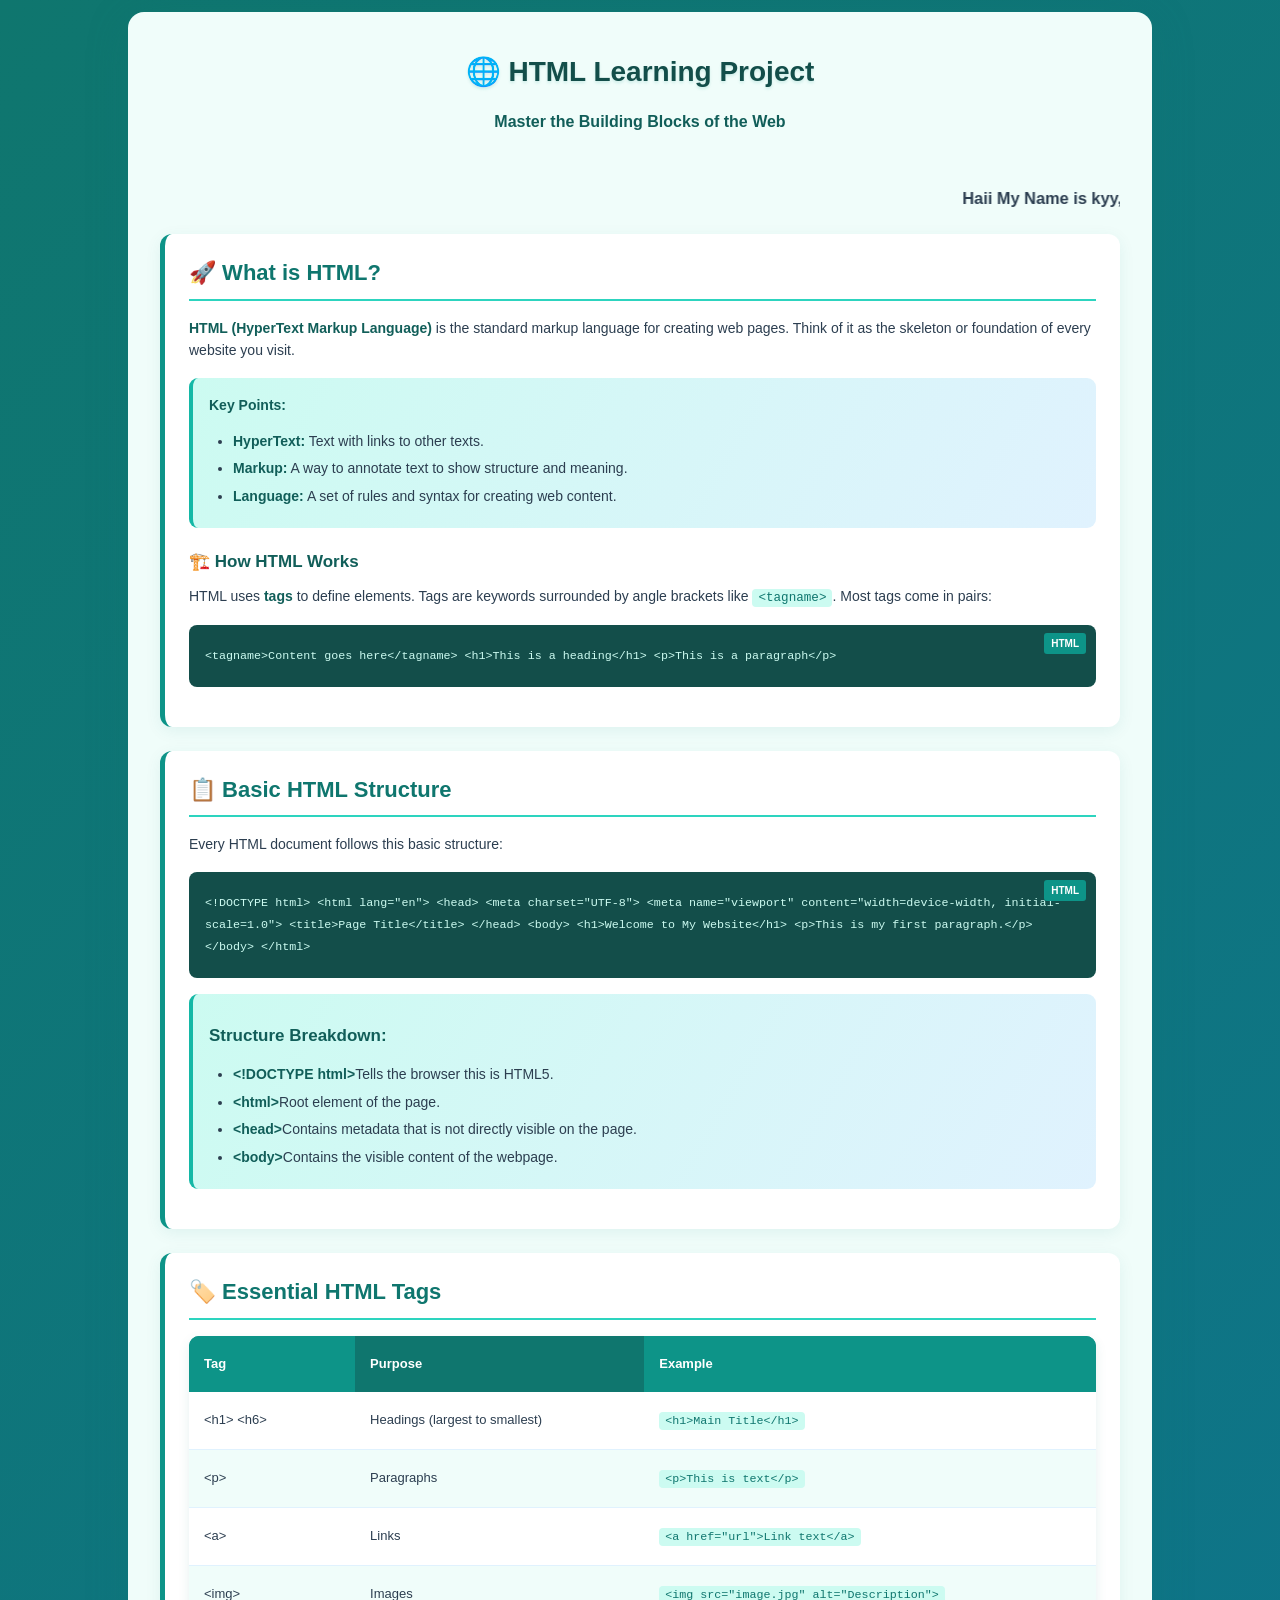
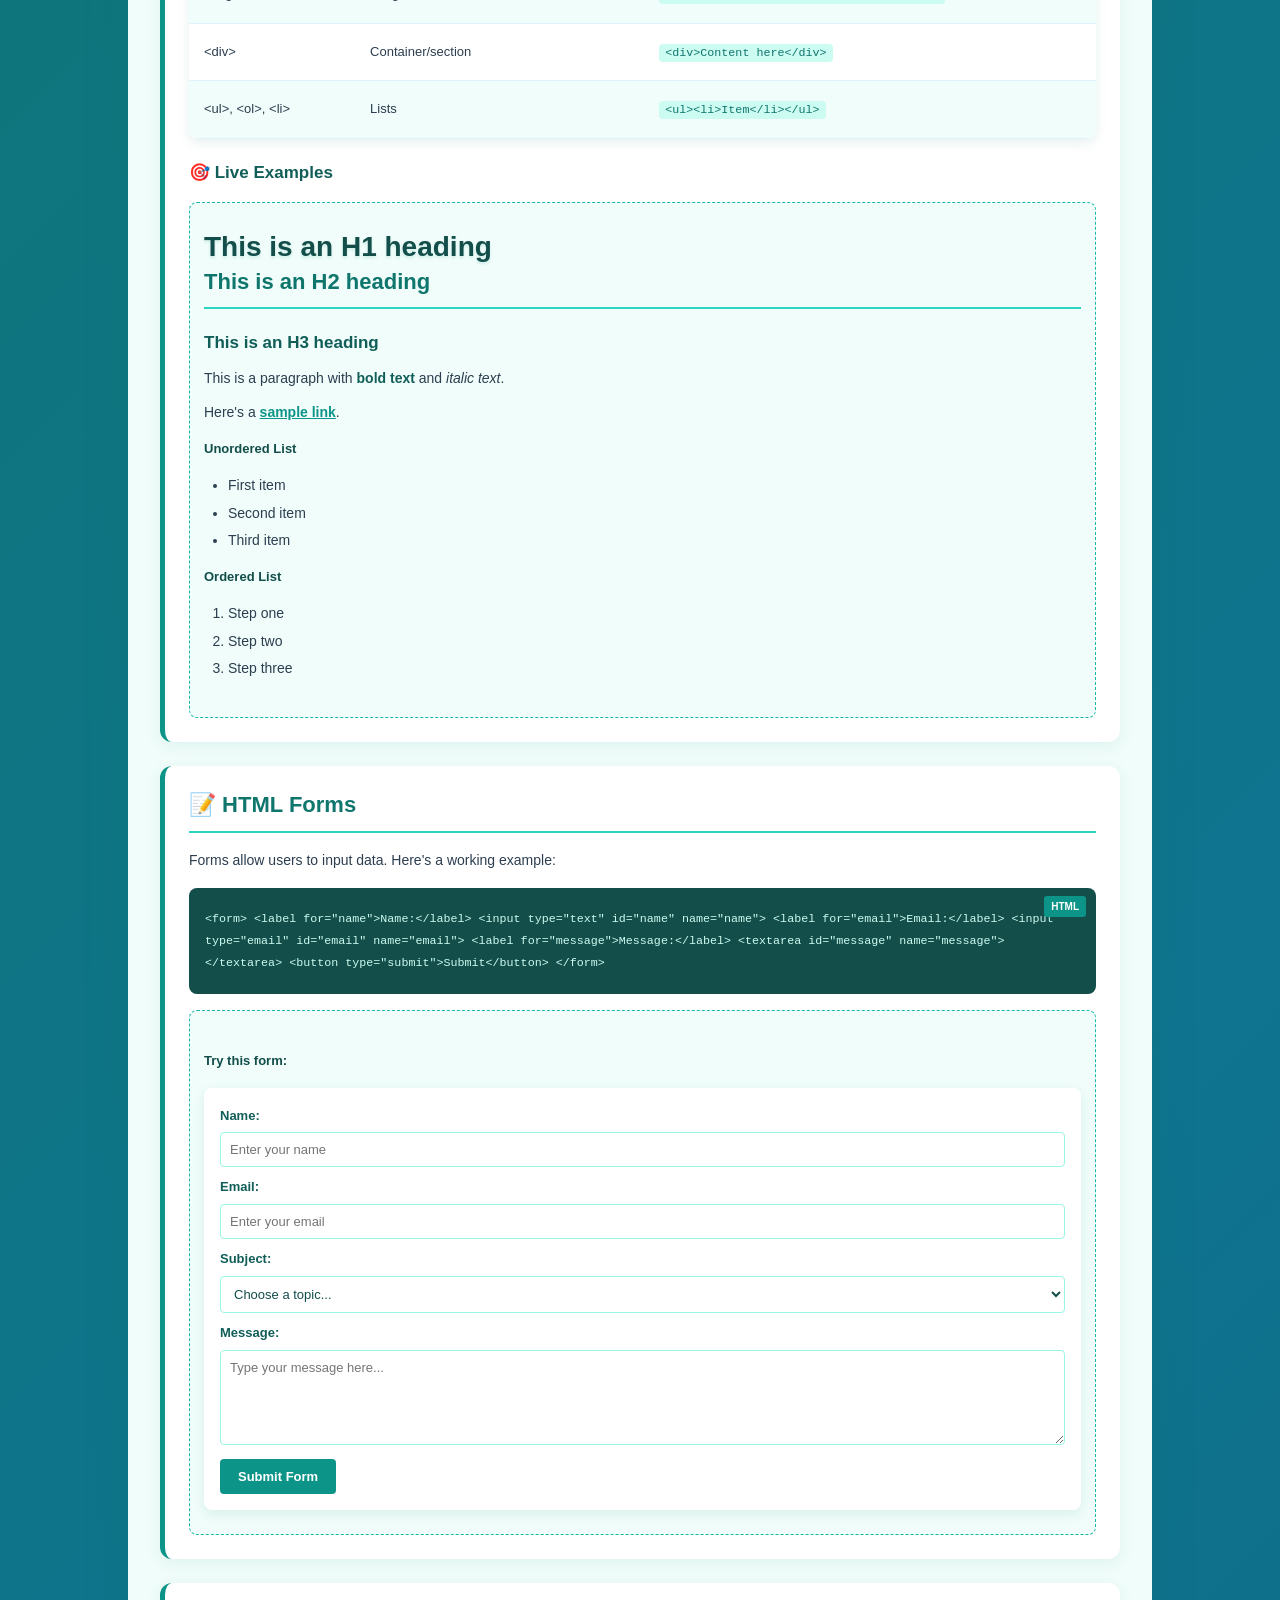
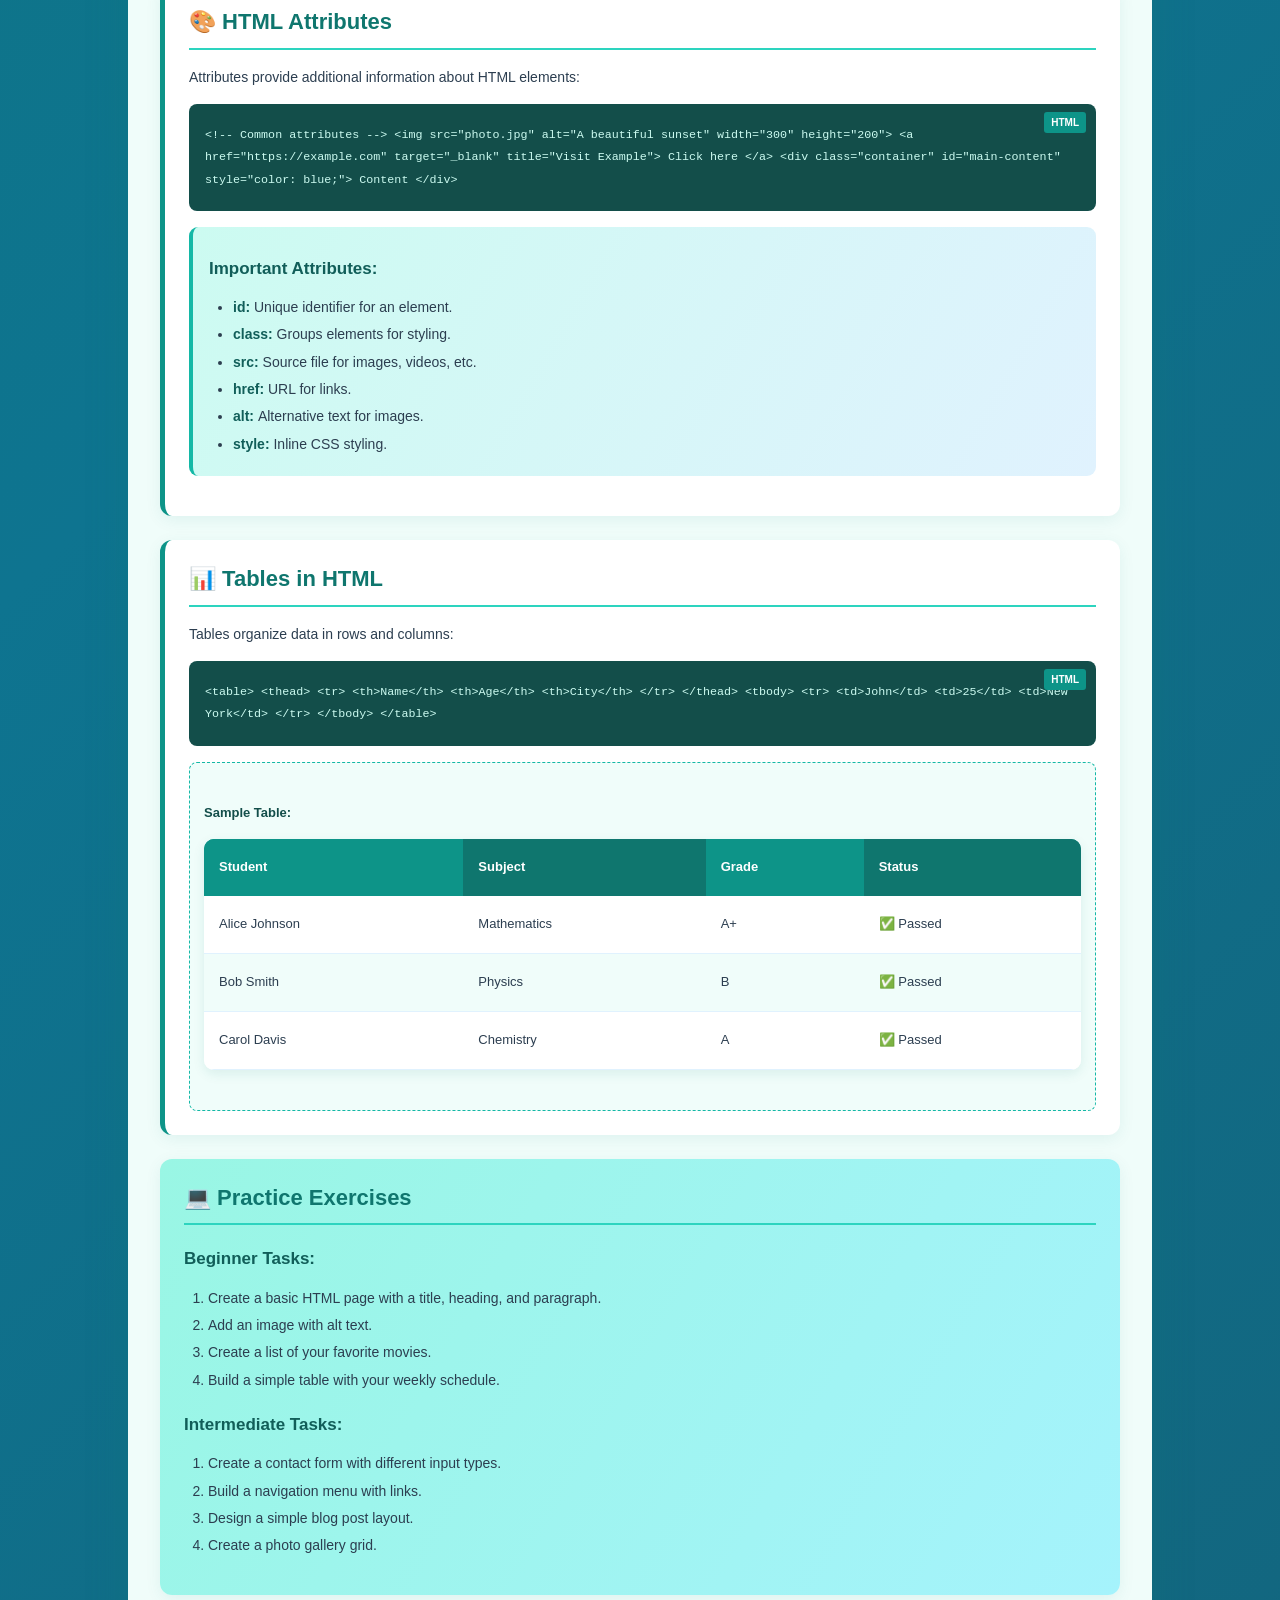
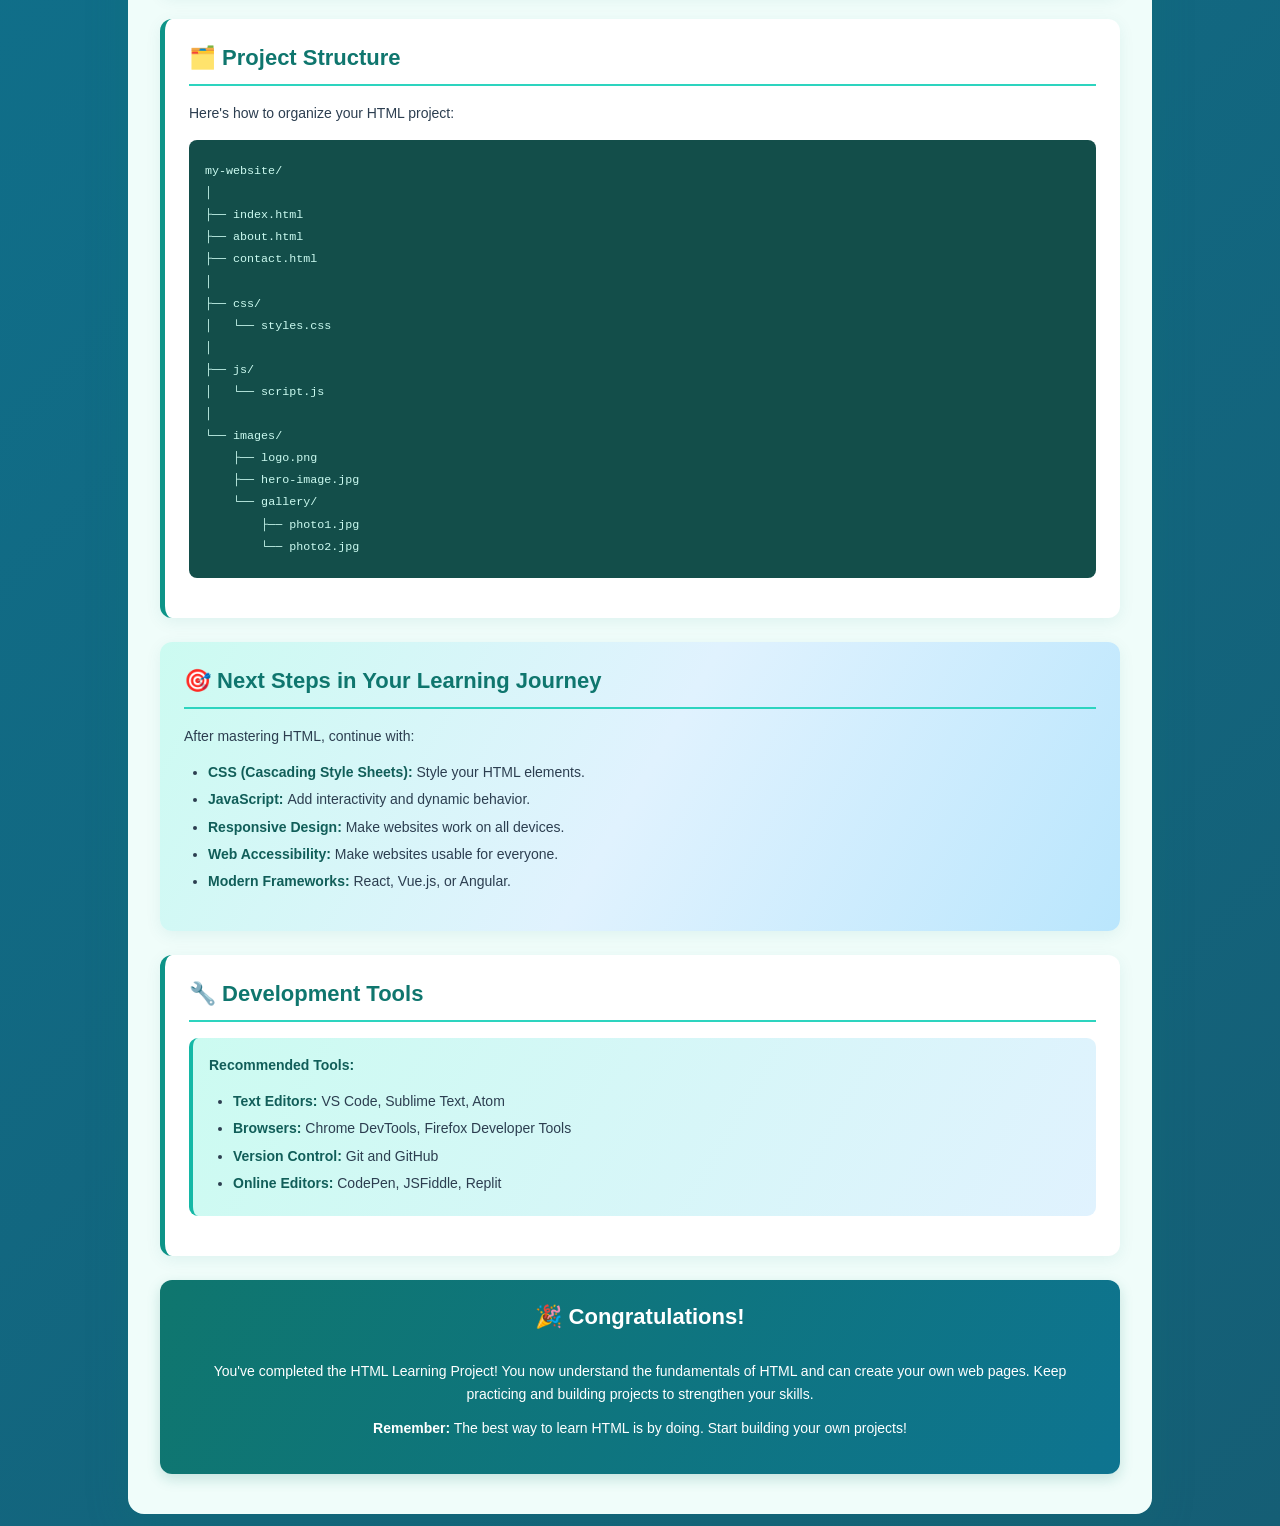
<file: index.html>
<!doctype html>
<html lang="en">
  <head>
    <meta charset="UTF-8" />
    <meta name="viewport" content="width=device-width, initial-scale=1.0" />
    <meta
      name="description"
      content="HTML Learning Project - Learn the Building Blocks of the Web"
    />
    <title>HTML Learning Project</title>
    <link rel="stylesheet" href="kyy.css" />
  </head>

  <body>
    <div class="container">
      <header class="header-banner">
        <h1 class="heading-title">🌐 HTML Learning Project</h1>
        <p class="header-subtitle">Master the Building Blocks of the Web</p>
      </header>

      <main>
         <div class="kyy">
      <marquee direction="left"><h3>Haii My Name is kyy,This is my first assignment.</h3></marquee>
    </div>
        <section id="what-is-html" class="card-section">
          <h2 class="section-title">🚀 What is HTML?</h2>

          <p>
            <strong>HTML (HyperText Markup Language)</strong> is the standard
            markup language for creating web pages. Think of it as the skeleton
            or foundation of every website you visit.
          </p>

          <blockquote class="badge-box">
            <strong class="highlight-text">Key Points:</strong>
            <ul>
              <li>
                <strong>HyperText:</strong> Text with links to other texts.
              </li>
              <li>
                <strong>Markup:</strong> A way to annotate text to show
                structure and meaning.
              </li>
              <li>
                <strong>Language:</strong> A set of rules and syntax for
                creating web content.
              </li>
            </ul>
          </blockquote>

          <h3 class="sub-title">🏗️ How HTML Works</h3>

          <p>
            HTML uses <strong>tags</strong> to define elements. Tags are
            keywords surrounded by angle brackets like
            <code>&lt;tagname&gt;</code>. Most tags come in pairs:
          </p>

          <pre><code>&lt;tagname&gt;Content goes here&lt;/tagname&gt; &lt;h1&gt;This is a heading&lt;/h1&gt; &lt;p&gt;This is a paragraph&lt;/p&gt;</code></pre>
        </section>

        <section id="basic-structure" class="card-section">
          <h2 class="section-title">📋 Basic HTML Structure</h2>

          <p>Every HTML document follows this basic structure:</p>

          <pre><code>&lt;!DOCTYPE html&gt; &lt;html lang="en"&gt; &lt;head&gt; &lt;meta charset="UTF-8"&gt; &lt;meta name="viewport" content="width=device-width, initial-scale=1.0"&gt; &lt;title&gt;Page Title&lt;/title&gt; &lt;/head&gt; &lt;body&gt; &lt;h1&gt;Welcome to My Website&lt;/h1&gt; &lt;p&gt;This is my first paragraph.&lt;/p&gt; &lt;/body&gt; &lt;/html&gt;</code></pre>

          <blockquote class="badge-box">
            <h3 class="sub-title">Structure Breakdown:</h3>
            <ul>
              <li>
                <strong>&lt;!DOCTYPE html&gt;</strong>Tells the browser this
                is HTML5.
              </li>
              <li><strong>&lt;html&gt;</strong>Root element of the page.</li>
              <li>
                <strong>&lt;head&gt;</strong>Contains metadata that is not
                directly visible on the page.
              </li>
              <li>
                <strong>&lt;body&gt;</strong>Contains the visible content of
                the webpage.
              </li>
            </ul>
          </blockquote>
        </section>

        <section id="essential-tags" class="card-section">
          <h2 class="section-title">🏷️ Essential HTML Tags</h2>

          <table class="styled-table">
            <thead>
              <tr>
                <th>Tag</th>
                <th>Purpose</th>
                <th>Example</th>
              </tr>
            </thead>
            <tbody>
              <tr>
                <td>&lt;h1&gt; &lt;h6&gt;</td>
                <td>Headings (largest to smallest)</td>
                <td><code>&lt;h1&gt;Main Title&lt;/h1&gt;</code></td>
              </tr>
              <tr>
                <td>&lt;p&gt;</td>
                <td>Paragraphs</td>
                <td><code>&lt;p&gt;This is text&lt;/p&gt;</code></td>
              </tr>
              <tr>
                <td>&lt;a&gt;</td>
                <td>Links</td>
                <td><code>&lt;a href="url"&gt;Link text&lt;/a&gt;</code></td>
              </tr>
              <tr>
                <td>&lt;img&gt;</td>
                <td>Images</td>
                <td>
                  <code>&lt;img src="image.jpg" alt="Description"&gt;</code>
                </td>
              </tr>
              <tr>
                <td>&lt;div&gt;</td>
                <td>Container/section</td>
                <td><code>&lt;div&gt;Content here&lt;/div&gt;</code></td>
              </tr>
              <tr>
                <td>&lt;ul&gt;, &lt;ol&gt;, &lt;li&gt;</td>
                <td>Lists</td>
                <td>
                  <code>&lt;ul&gt;&lt;li&gt;Item&lt;/li&gt;&lt;/ul&gt;</code>
                </td>
              </tr>
            </tbody>
          </table>

          <h3 class="sub-title">🎯 Live Examples</h3>

          <div class="live-examples">
            <h1 class="heading-title">This is an H1 heading</h1>
            <h2 class="section-title">This is an H2 heading</h2>
            <h3 class="sub-title">This is an H3 heading</h3>

            <p>
              This is a paragraph with <strong>bold text</strong> and
              <em>italic text</em>.
            </p>
            <p>Here's a <a href="#">sample link</a>.</p>

            <h4 class="small-title">Unordered List</h4>
            <ul>
              <li>First item</li>
              <li>Second item</li>
              <li>Third item</li>
            </ul>

            <h4 class="small-title">Ordered List</h4>
            <ol>
              <li>Step one</li>
              <li>Step two</li>
              <li>Step three</li>
            </ol>
          </div>
        </section>

        <section id="forms" class="card-section">
          <h2 class="section-title">📝 HTML Forms</h2>

          <p>Forms allow users to input data. Here's a working example:</p>

          <pre><code>&lt;form&gt; &lt;label for="name"&gt;Name:&lt;/label&gt; &lt;input type="text" id="name" name="name"&gt; &lt;label for="email"&gt;Email:&lt;/label&gt; &lt;input type="email" id="email" name="email"&gt; &lt;label for="message"&gt;Message:&lt;/label&gt; &lt;textarea id="message" name="message"&gt;&lt;/textarea&gt; &lt;button type="submit"&gt;Submit&lt;/button&gt; &lt;/form&gt;</code></pre>

          <div class="live-examples">
            <h4 class="small-title">Try this form:</h4>

            <form class="custom-form">
              <p>
                <label for="name"><strong>Name:</strong></label>
                <input
                  type="text"
                  id="name"
                  name="name"
                  placeholder="Enter your name"
                />
              </p>

              <p>
                <label for="email"><strong>Email:</strong></label>
                <input
                  type="email"
                  id="email"
                  name="email"
                  placeholder="Enter your email"
                />
              </p>

              <p>
                <label for="subject"><strong>Subject:</strong></label>
                <select id="subject" name="subject">
                  <option value="">Choose a topic...</option>
                  <option value="question">Question</option>
                  <option value="feedback">Feedback</option>
                  <option value="support">Support</option>
                </select>
              </p>

              <p>
                <label for="message"><strong>Message:</strong></label>
                <textarea
                  id="message"
                  name="message"
                  rows="5"
                  placeholder="Type your message here..."
                ></textarea>
              </p>

              <button type="submit" class="btn-submit">Submit Form</button>
            </form>
          </div>
        </section>

        <section id="attributes" class="card-section">
          <h2 class="section-title">🎨 HTML Attributes</h2>

          <p>Attributes provide additional information about HTML elements:</p>

          <pre><code>&lt;!-- Common attributes --&gt; &lt;img src="photo.jpg" alt="A beautiful sunset" width="300" height="200"&gt; &lt;a href="https://example.com" target="_blank" title="Visit Example"&gt; Click here &lt;/a&gt; &lt;div class="container" id="main-content" style="color: blue;"&gt; Content &lt;/div&gt;</code></pre>

          <blockquote class="badge-box">
            <h3 class="sub-title">Important Attributes:</h3>
            <ul>
              <li><strong>id: </strong>Unique identifier for an element.</li>
              <li><strong>class: </strong>Groups elements for styling.</li>
              <li>
                <strong>src: </strong>Source file for images, videos, etc.
              </li>
              <li><strong>href: </strong>URL for links.</li>
              <li><strong>alt: </strong>Alternative text for images.</li>
              <li><strong>style: </strong>Inline CSS styling.</li>
            </ul>
          </blockquote>
        </section>

        <section id="tables" class="card-section">
          <h2 class="section-title">📊 Tables in HTML</h2>

          <p>Tables organize data in rows and columns:</p>

          <pre><code>&lt;table&gt; &lt;thead&gt; &lt;tr&gt; &lt;th&gt;Name&lt;/th&gt; &lt;th&gt;Age&lt;/th&gt; &lt;th&gt;City&lt;/th&gt; &lt;/tr&gt; &lt;/thead&gt; &lt;tbody&gt; &lt;tr&gt; &lt;td&gt;John&lt;/td&gt; &lt;td&gt;25&lt;/td&gt; &lt;td&gt;New York&lt;/td&gt; &lt;/tr&gt; &lt;/tbody&gt; &lt;/table&gt;</code></pre>

          <div class="live-examples">
            <h4 class="small-title">Sample Table:</h4>

            <table class="styled-table">
              <thead>
                <tr>
                  <th>Student</th>
                  <th>Subject</th>
                  <th>Grade</th>
                  <th>Status</th>
                </tr>
              </thead>
              <tbody>
                <tr>
                  <td>Alice Johnson</td>
                  <td>Mathematics</td>
                  <td>A+</td>
                  <td>✅ Passed</td>
                </tr>
                <tr>
                  <td>Bob Smith</td>
                  <td>Physics</td>
                  <td>B</td>
                  <td>✅ Passed</td>
                </tr>
                <tr>
                  <td>Carol Davis</td>
                  <td>Chemistry</td>
                  <td>A</td>
                  <td>✅ Passed</td>
                </tr>
              </tbody>
            </table>
          </div>
        </section>

        <section id="practice" class="card-section practice-theme">
          <h2 class="section-title">💻 Practice Exercises</h2>

          <h3 class="sub-title">Beginner Tasks:</h3>
          <ol>
            <li>
              Create a basic HTML page with a title, heading, and paragraph.
            </li>
            <li>Add an image with alt text.</li>
            <li>Create a list of your favorite movies.</li>
            <li>Build a simple table with your weekly schedule.</li>
          </ol>

          <h3 class="sub-title">Intermediate Tasks:</h3>
          <ol>
            <li>Create a contact form with different input types.</li>
            <li>Build a navigation menu with links.</li>
            <li>Design a simple blog post layout.</li>
            <li>Create a photo gallery grid.</li>
          </ol>
        </section>

        <section id="project-structure" class="card-section">
          <h2 class="section-title">🗂️ Project Structure</h2>

          <p>Here's how to organize your HTML project:</p>

          <pre class="tree-code"><code>my-website/
│
├── index.html
├── about.html
├── contact.html
│
├── css/
│   └── styles.css
│
├── js/
│   └── script.js
│
└── images/
    ├── logo.png
    ├── hero-image.jpg
    └── gallery/
        ├── photo1.jpg
        └── photo2.jpg</code></pre>
        </section>

        <section id="next-steps" class="card-section next-steps-theme">
          <h2 class="section-title">🎯 Next Steps in Your Learning Journey</h2>

          <p>After mastering HTML, continue with:</p>

          <ul>
            <li>
              <strong>CSS (Cascading Style Sheets): </strong>Style your HTML
              elements.
            </li>
            <li>
              <strong>JavaScript: </strong>Add interactivity and dynamic
              behavior.
            </li>
            <li>
              <strong>Responsive Design: </strong>Make websites work on all
              devices.
            </li>
            <li>
              <strong>Web Accessibility: </strong>Make websites usable for
              everyone.
            </li>
            <li>
              <strong>Modern Frameworks: </strong>React, Vue.js, or Angular.
            </li>
          </ul>
        </section>

        <section id="tools" class="card-section">
          <h2 class="section-title">🔧 Development Tools</h2>

          <blockquote class="badge-box">
            <strong class="highlight-text">Recommended Tools:</strong>
            <ul>
              <li>
                <strong>Text Editors:</strong> VS Code, Sublime Text, Atom
              </li>
              <li>
                <strong>Browsers:</strong> Chrome DevTools, Firefox Developer
                Tools
              </li>
              <li><strong>Version Control:</strong> Git and GitHub</li>
              <li>
                <strong>Online Editors:</strong> CodePen, JSFiddle, Replit
              </li>
            </ul>
          </blockquote>
        </section>

        <section id="congratulations" class="card-section congrat-theme">
          <h2 class="section-title">🎉 Congratulations!</h2>

          <p>
            You've completed the HTML Learning Project! You now understand the
            fundamentals of HTML and can create your own web pages.
            Keep practicing and building projects to strengthen your skills.
          </p>

          <p>
            <strong>Remember:</strong> The best way to learn HTML is by doing.
            Start building your own projects!
          </p>
        </section>
      </main>
    </div>
  </body>
</html>
</file>
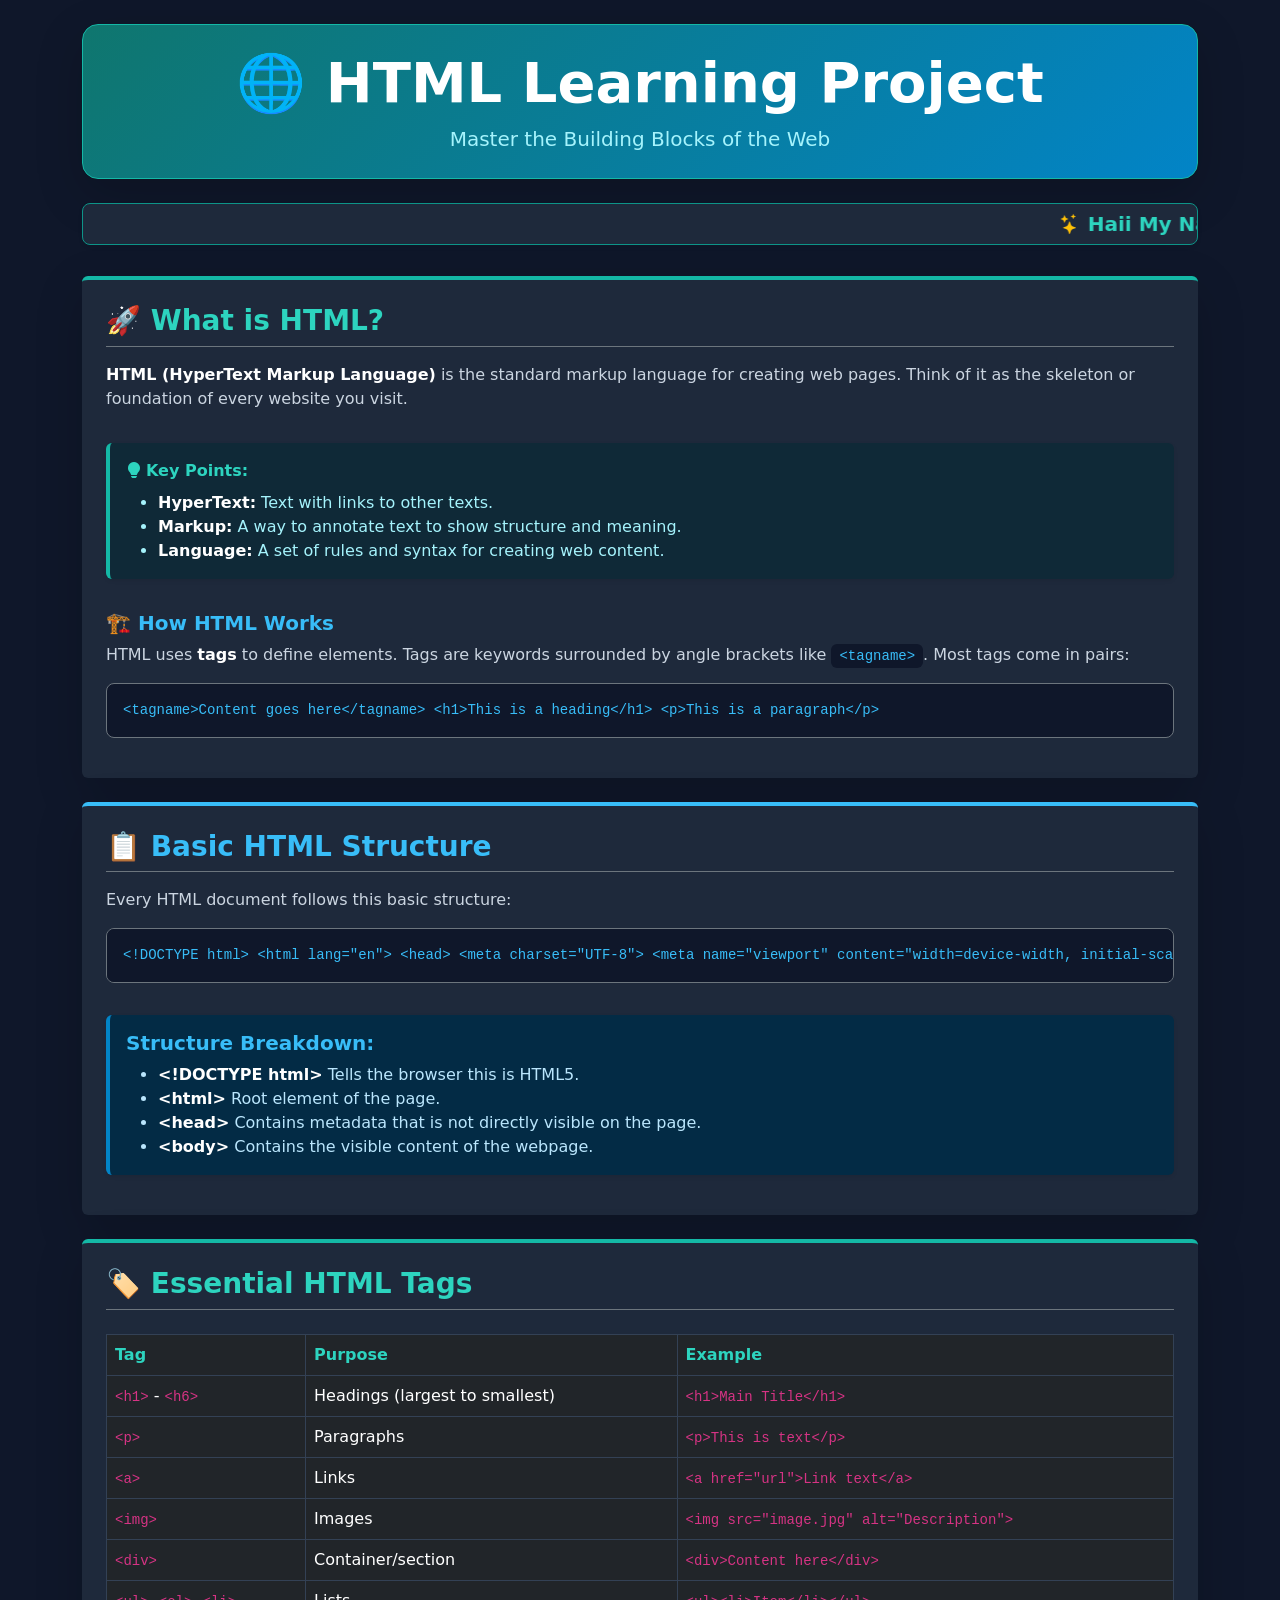
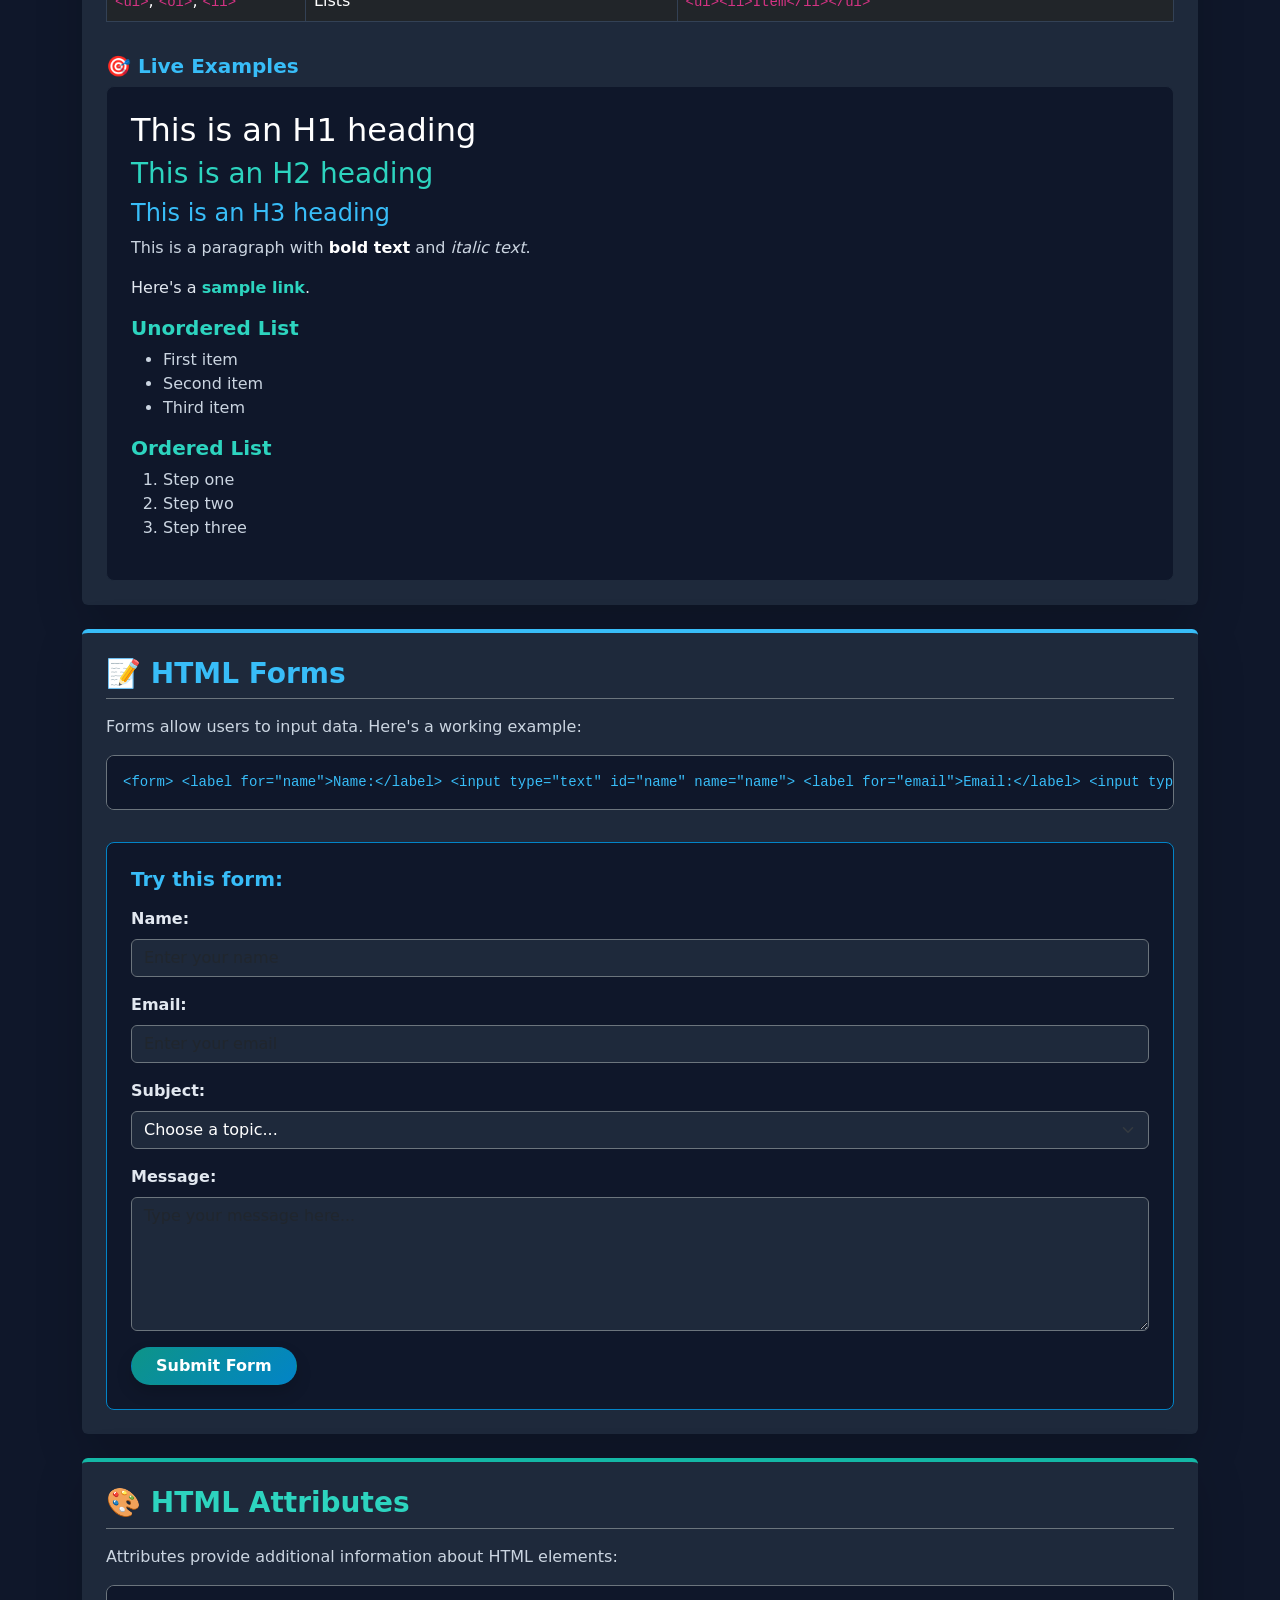
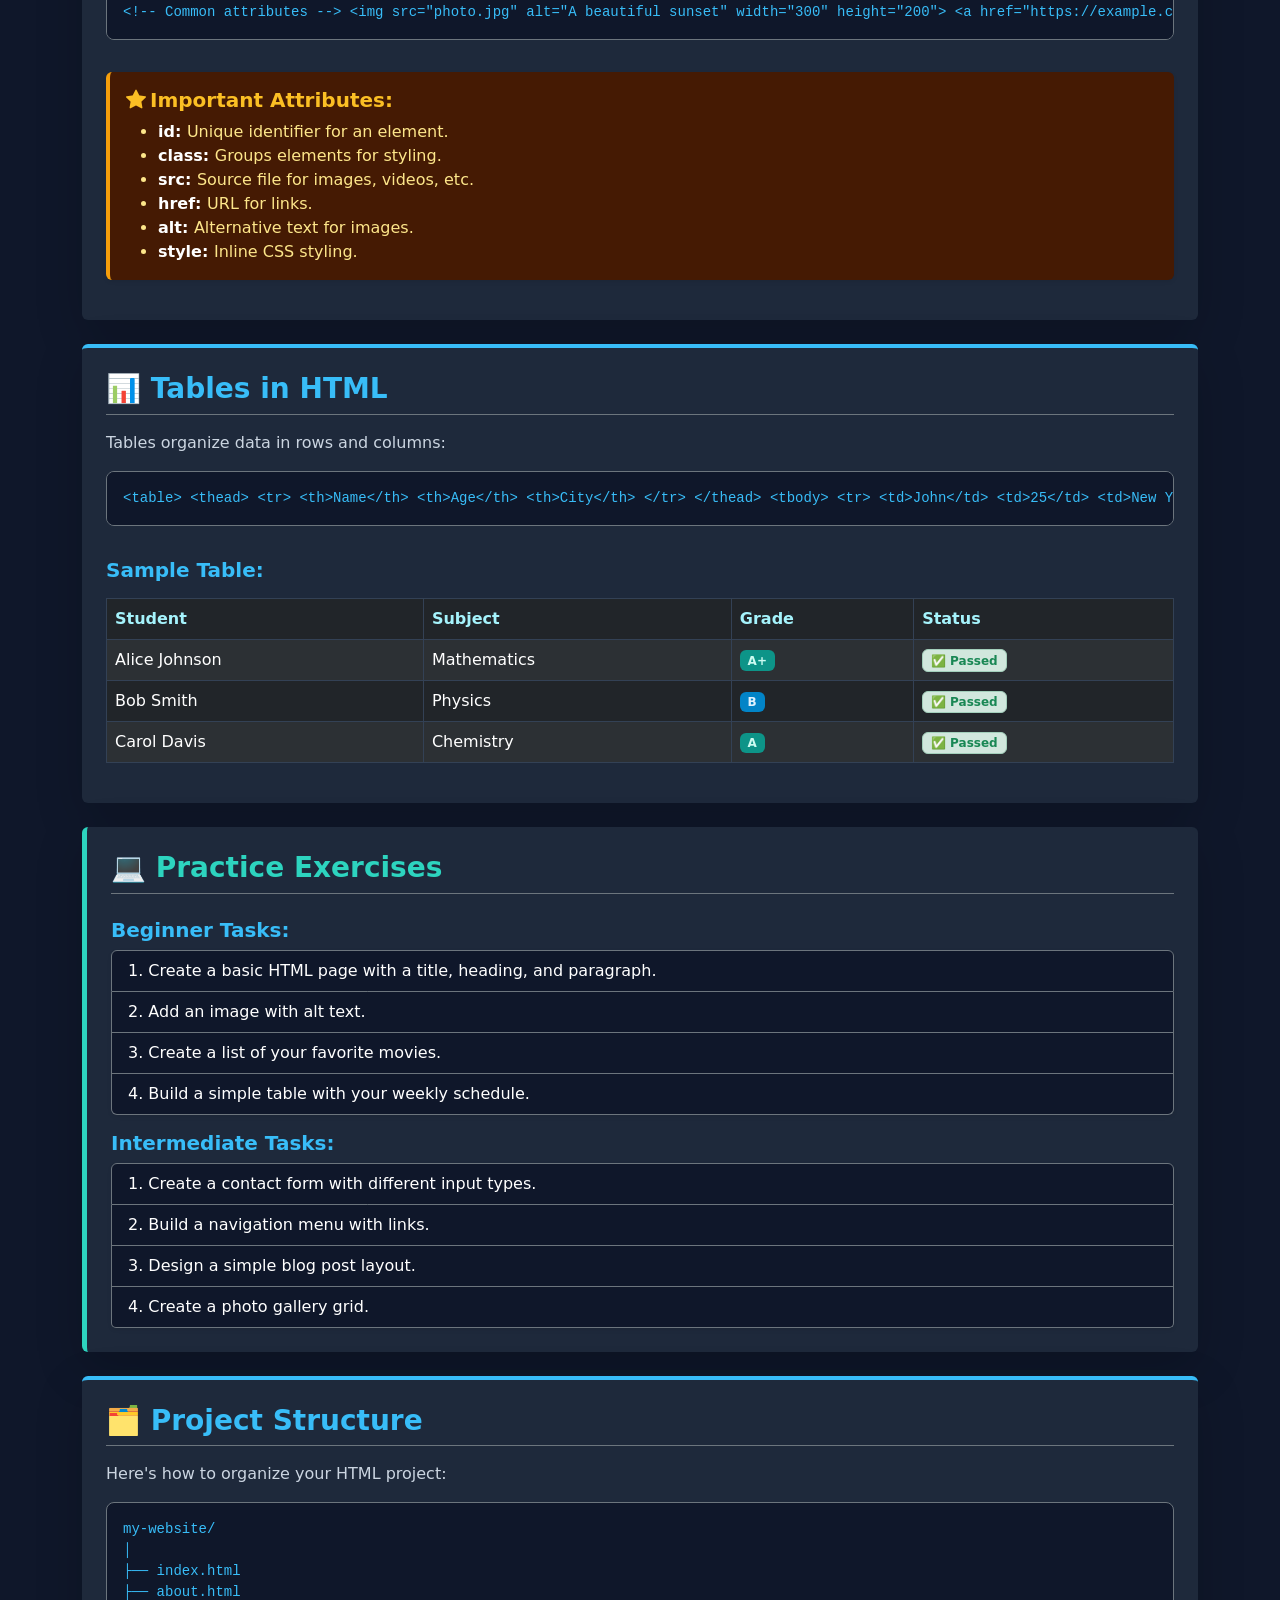
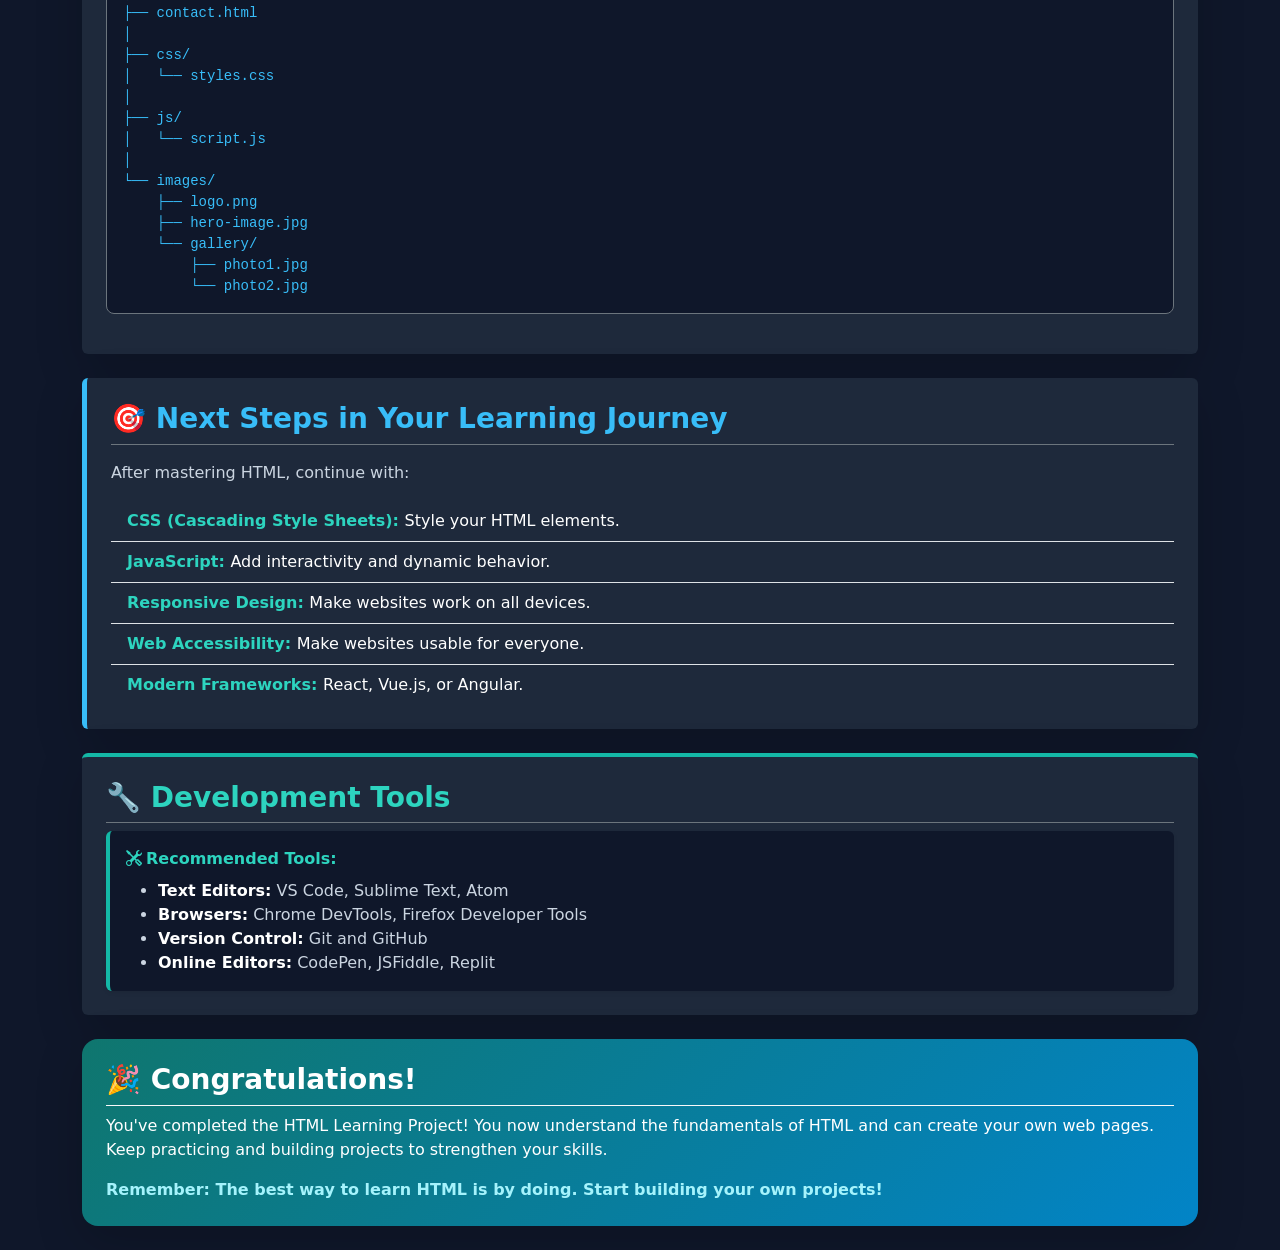
<file: boostrap/boostrap.html>
<!doctype html>
<html lang="en">
  <head>
    <meta charset="UTF-8" />
    <meta name="viewport" content="width=device-width, initial-scale=1.0" />
    <meta
      name="description"
      content="HTML Learning Project - Learn the Building Blocks of the Web"
    />
    <title>HTML Learning Project</title>

    <!-- Bootstrap 5 CSS CDN -->
    <link
      href="https://cdn.jsdelivr.net/npm/bootstrap@5.3.2/dist/css/bootstrap.min.css"
      rel="stylesheet"
    />
    <!-- Bootstrap Icons CDN -->
    <link
      rel="stylesheet"
      href="https://cdn.jsdelivr.net/npm/bootstrap-icons@1.11.1/font/bootstrap-icons.css"
    />
  </head>

  <body style="background-color: #0f172a; color: #f8fafc;">
    <div class="container my-4">
      <!-- Header Banner (Biru Toska Gradient Dark) -->
      <header class="text-white text-center p-4 rounded-4 mb-4 shadow-lg border border-teal" style="background: linear-gradient(135deg, #0f766e, #0284c7); border-color: #14b8a6 !important;">
        <h1 class="display-4 fw-bold">🌐 HTML Learning Project</h1>
        <p class="lead mb-0 fw-medium text-cyan" style="color: #a5f3fc;">Master the Building Blocks of the Web</p>
      </header>

      <main>
        <!-- Marquee / Greeting -->
        <div class="mb-4">
          <marquee direction="left" class="py-2 px-3 rounded-3 shadow-sm border" style="background-color: #1e293b; color: #2dd4bf; border-color: #0d9488 !important;">
            <h3 class="h5 mb-0 fw-semibold"><i class="bi bi-stars text-warning me-2"></i>Haii My Name is kyy, This is my first assignment use boostrap.</h3>
          </marquee>
        </div>

        <!-- Section 1: What is HTML -->
        <section id="what-is-html" class="card p-4 mb-4 shadow-lg border-0 border-top border-4" style="background-color: #1e293b; color: #e2e8f0; border-color: #14b8a6 !important;">
          <h2 class="h3 border-bottom border-secondary pb-2 fw-bold" style="color: #2dd4bf;">🚀 What is HTML?</h2>

          <p class="mt-2 text-light-50" style="color: #cbd5e1;">
            <strong class="text-white">HTML (HyperText Markup Language)</strong> is the standard
            markup language for creating web pages. Think of it as the skeleton
            or foundation of every website you visit.
          </p>

          <blockquote class="alert border-0 shadow-sm my-3" style="background-color: #0f2937; color: #a5f3fc; border-left: 4px solid #14b8a6 !important;">
            <strong class="d-block mb-2 fw-bold" style="color: #2dd4bf;"><i class="bi bi-lightbulb-fill me-1"></i>Key Points:</strong>
            <ul class="mb-0 fs-6">
              <li>
                <strong class="text-white">HyperText:</strong> Text with links to other texts.
              </li>
              <li>
                <strong class="text-white">Markup:</strong> A way to annotate text to show
                structure and meaning.
              </li>
              <li>
                <strong class="text-white">Language:</strong> A set of rules and syntax for
                creating web content.
              </li>
            </ul>
          </blockquote>

          <h3 class="h5 mt-3 fw-bold" style="color: #38bdf8;">🏗️ How HTML Works</h3>

          <p style="color: #cbd5e1;">
            HTML uses <strong class="text-white">tags</strong> to define elements. Tags are
            keywords surrounded by angle brackets like
            <code class="px-2 py-1 rounded" style="background-color: #0f172a; color: #38bdf8;">&lt;tagname&gt;</code>. Most tags come in pairs:
          </p>

          <pre class="p-3 rounded-3 shadow-inner border border-secondary" style="background-color: #0f172a; color: #38bdf8;"><code>&lt;tagname&gt;Content goes here&lt;/tagname&gt; &lt;h1&gt;This is a heading&lt;/h1&gt; &lt;p&gt;This is a paragraph&lt;/p&gt;</code></pre>
        </section>

        <!-- Section 2: Basic Structure -->
        <section id="basic-structure" class="card p-4 mb-4 shadow-lg border-0 border-top border-4" style="background-color: #1e293b; color: #e2e8f0; border-color: #38bdf8 !important;">
          <h2 class="h3 border-bottom border-secondary pb-2 fw-bold" style="color: #38bdf8;">📋 Basic HTML Structure</h2>

          <p class="mt-2" style="color: #cbd5e1;">Every HTML document follows this basic structure:</p>

          <pre class="p-3 rounded-3 border border-secondary" style="background-color: #0f172a; color: #38bdf8;"><code>&lt;!DOCTYPE html&gt; &lt;html lang="en"&gt; &lt;head&gt; &lt;meta charset="UTF-8"&gt; &lt;meta name="viewport" content="width=device-width, initial-scale=1.0"&gt; &lt;title&gt;Page Title&lt;/title&gt; &lt;/head&gt; &lt;body&gt; &lt;h1&gt;Welcome to My Website&lt;/h1&gt; &lt;p&gt;This is my first paragraph.&lt;/p&gt; &lt;/body&gt; &lt;/html&gt;</code></pre>

          <blockquote class="alert border-0 shadow-sm my-3" style="background-color: #032b45; color: #bae6fd; border-left: 4px solid #0284c7 !important;">
            <h3 class="h5 fw-bold" style="color: #38bdf8;">Structure Breakdown:</h3>
            <ul class="mb-0">
              <li>
                <strong class="text-white">&lt;!DOCTYPE html&gt;</strong> Tells the browser this
                is HTML5.
              </li>
              <li><strong class="text-white">&lt;html&gt;</strong> Root element of the page.</li>
              <li>
                <strong class="text-white">&lt;head&gt;</strong> Contains metadata that is not
                directly visible on the page.
              </li>
              <li>
                <strong class="text-white">&lt;body&gt;</strong> Contains the visible content of
                the webpage.
              </li>
            </ul>
          </blockquote>
        </section>

        <!-- Section 3: Essential HTML Tags -->
        <section id="essential-tags" class="card p-4 mb-4 shadow-lg border-0 border-top border-4" style="background-color: #1e293b; color: #e2e8f0; border-color: #14b8a6 !important;">
          <h2 class="h3 border-bottom border-secondary pb-2 fw-bold" style="color: #2dd4bf;">🏷️ Essential HTML Tags</h2>

          <div class="table-responsive my-3">
            <table class="table table-dark table-hover table-bordered mb-0 align-middle" style="border-color: #334155;">
              <thead class="text-white" style="background-color: #0f766e;">
                <tr>
                  <th style="color: #2dd4bf;">Tag</th>
                  <th style="color: #2dd4bf;">Purpose</th>
                  <th style="color: #2dd4bf;">Example</th>
                </tr>
              </thead>
              <tbody style="color: #cbd5e1;">
                <tr>
                  <td><code>&lt;h1&gt;</code> - <code>&lt;h6&gt;</code></td>
                  <td>Headings (largest to smallest)</td>
                  <td><code>&lt;h1&gt;Main Title&lt;/h1&gt;</code></td>
                </tr>
                <tr>
                  <td><code>&lt;p&gt;</code></td>
                  <td>Paragraphs</td>
                  <td><code>&lt;p&gt;This is text&lt;/p&gt;</code></td>
                </tr>
                <tr>
                  <td><code>&lt;a&gt;</code></td>
                  <td>Links</td>
                  <td><code>&lt;a href="url"&gt;Link text&lt;/a&gt;</code></td>
                </tr>
                <tr>
                  <td><code>&lt;img&gt;</code></td>
                  <td>Images</td>
                  <td>
                    <code>&lt;img src="image.jpg" alt="Description"&gt;</code>
                  </td>
                </tr>
                <tr>
                  <td><code>&lt;div&gt;</code></td>
                  <td>Container/section</td>
                  <td><code>&lt;div&gt;Content here&lt;/div&gt;</code></td>
                </tr>
                <tr>
                  <td><code>&lt;ul&gt;</code>, <code>&lt;ol&gt;</code>, <code>&lt;li&gt;</code></td>
                  <td>Lists</td>
                  <td>
                    <code>&lt;ul&gt;&lt;li&gt;Item&lt;/li&gt;&lt;/ul&gt;</code>
                  </td>
                </tr>
              </tbody>
            </table>
          </div>

          <h3 class="h5 mt-3 fw-bold" style="color: #38bdf8;">🎯 Live Examples</h3>

          <div class="border p-4 rounded-3 style-box" style="background-color: #0f172a; border-color: #1e293b !important;">
            <h1 class="h2 text-white">This is an H1 heading</h1>
            <h2 class="h3" style="color: #2dd4bf;">This is an H2 heading</h2>
            <h3 class="h4" style="color: #38bdf8;">This is an H3 heading</h3>

            <p style="color: #cbd5e1;">
              This is a paragraph with <strong class="text-white">bold text</strong> and
              <em>italic text</em>.
            </p>
            <p>Here's a <a href="#" class="fw-semibold text-decoration-none" style="color: #2dd4bf;">sample link</a>.</p>

            <h4 class="h5 fw-bold" style="color: #2dd4bf;">Unordered List</h4>
            <ul style="color: #cbd5e1;">
              <li>First item</li>
              <li>Second item</li>
              <li>Third item</li>
            </ul>

            <h4 class="h5 fw-bold" style="color: #2dd4bf;">Ordered List</h4>
            <ol style="color: #cbd5e1;">
              <li>Step one</li>
              <li>Step two</li>
              <li>Step three</li>
            </ol>
          </div>
        </section>

        <!-- Section 4: Forms -->
        <section id="forms" class="card p-4 mb-4 shadow-lg border-0 border-top border-4" style="background-color: #1e293b; color: #e2e8f0; border-color: #38bdf8 !important;">
          <h2 class="h3 border-bottom border-secondary pb-2 fw-bold" style="color: #38bdf8;">📝 HTML Forms</h2>

          <p class="mt-2" style="color: #cbd5e1;">Forms allow users to input data. Here's a working example:</p>

          <pre class="p-3 rounded-3 border border-secondary" style="background-color: #0f172a; color: #38bdf8;"><code>&lt;form&gt; &lt;label for="name"&gt;Name:&lt;/label&gt; &lt;input type="text" id="name" name="name"&gt; &lt;label for="email"&gt;Email:&lt;/label&gt; &lt;input type="email" id="email" name="email"&gt; &lt;label for="message"&gt;Message:&lt;/label&gt; &lt;textarea id="message" name="message"&gt;&lt;/textarea&gt; &lt;button type="submit"&gt;Submit&lt;/button&gt; &lt;/form&gt;</code></pre>

          <div class="p-4 rounded-3 border mt-3" style="background-color: #0f172a; border-color: #0284c7 !important;">
            <h4 class="h5 mb-3 fw-bold" style="color: #38bdf8;">Try this form:</h4>

            <form>
              <div class="mb-3">
                <label for="name" class="form-label fw-semibold" style="color: #e2e8f0;">Name:</label>
                <input
                  type="text"
                  class="form-control text-white border-secondary"
                  style="background-color: #1e293b;"
                  id="name"
                  name="name"
                  placeholder="Enter your name"
                />
              </div>

              <div class="mb-3">
                <label for="email" class="form-label fw-semibold" style="color: #e2e8f0;">Email:</label>
                <input
                  type="email"
                  class="form-control text-white border-secondary"
                  style="background-color: #1e293b;"
                  id="email"
                  name="email"
                  placeholder="Enter your email"
                />
              </div>

              <div class="mb-3">
                <label for="subject" class="form-label fw-semibold" style="color: #e2e8f0;">Subject:</label>
                <select id="subject" name="subject" class="form-select text-white border-secondary" style="background-color: #1e293b;">
                  <option value="">Choose a topic...</option>
                  <option value="question">Question</option>
                  <option value="feedback">Feedback</option>
                  <option value="support">Support</option>
                </select>
              </div>

              <div class="mb-3">
                <label for="message" class="form-label fw-semibold" style="color: #e2e8f0;">Message:</label>
                <textarea
                  id="message"
                  name="message"
                  class="form-control text-white border-secondary"
                  style="background-color: #1e293b;"
                  rows="5"
                  placeholder="Type your message here..."
                ></textarea>
              </div>

              <button type="submit" class="btn text-white fw-bold px-4 rounded-pill shadow" style="background: linear-gradient(135deg, #0d9488, #0284c7);">
                Submit Form
              </button>
            </form>
          </div>
        </section>

        <!-- Section 5: Attributes -->
        <section id="attributes" class="card p-4 mb-4 shadow-lg border-0 border-top border-4" style="background-color: #1e293b; color: #e2e8f0; border-color: #14b8a6 !important;">
          <h2 class="h3 border-bottom border-secondary pb-2 fw-bold" style="color: #2dd4bf;">🎨 HTML Attributes</h2>

          <p class="mt-2" style="color: #cbd5e1;">Attributes provide additional information about HTML elements:</p>

          <pre class="p-3 rounded-3 border border-secondary" style="background-color: #0f172a; color: #38bdf8;"><code>&lt;!-- Common attributes --&gt; &lt;img src="photo.jpg" alt="A beautiful sunset" width="300" height="200"&gt; &lt;a href="https://example.com" target="_blank" title="Visit Example"&gt; Click here &lt;/a&gt; &lt;div class="container" id="main-content" style="color: blue;"&gt; Content &lt;/div&gt;</code></pre>

          <blockquote class="alert border-0 shadow-sm my-3" style="background-color: #451a03; color: #fde68a; border-left: 4px solid #f59e0b !important;">
            <h3 class="h5 fw-bold" style="color: #fbbf24;"><i class="bi bi-star-fill me-1"></i>Important Attributes:</h3>
            <ul class="mb-0">
              <li><strong class="text-white">id: </strong>Unique identifier for an element.</li>
              <li><strong class="text-white">class: </strong>Groups elements for styling.</li>
              <li>
                <strong class="text-white">src: </strong>Source file for images, videos, etc.
              </li>
              <li><strong class="text-white">href: </strong>URL for links.</li>
              <li><strong class="text-white">alt: </strong>Alternative text for images.</li>
              <li><strong class="text-white">style: </strong>Inline CSS styling.</li>
            </ul>
          </blockquote>
        </section>

        <!-- Section 6: Tables -->
        <section id="tables" class="card p-4 mb-4 shadow-lg border-0 border-top border-4" style="background-color: #1e293b; color: #e2e8f0; border-color: #38bdf8 !important;">
          <h2 class="h3 border-bottom border-secondary pb-2 fw-bold" style="color: #38bdf8;">📊 Tables in HTML</h2>

          <p class="mt-2" style="color: #cbd5e1;">Tables organize data in rows and columns:</p>

          <pre class="p-3 rounded-3 border border-secondary" style="background-color: #0f172a; color: #38bdf8;"><code>&lt;table&gt; &lt;thead&gt; &lt;tr&gt; &lt;th&gt;Name&lt;/th&gt; &lt;th&gt;Age&lt;/th&gt; &lt;th&gt;City&lt;/th&gt; &lt;/tr&gt; &lt;/thead&gt; &lt;tbody&gt; &lt;tr&gt; &lt;td&gt;John&lt;/td&gt; &lt;td&gt;25&lt;/td&gt; &lt;td&gt;New York&lt;/td&gt; &lt;/tr&gt; &lt;/tbody&gt; &lt;/table&gt;</code></pre>

          <div class="mt-3">
            <h4 class="h5 mb-3 fw-bold" style="color: #38bdf8;">Sample Table:</h4>

            <div class="table-responsive">
              <table class="table table-dark table-striped table-bordered align-middle" style="border-color: #334155;">
                <thead class="text-white" style="background-color: #0284c7;">
                  <tr>
                    <th style="color: #a5f3fc;">Student</th>
                    <th style="color: #a5f3fc;">Subject</th>
                    <th style="color: #a5f3fc;">Grade</th>
                    <th style="color: #a5f3fc;">Status</th>
                  </tr>
                </thead>
                <tbody style="color: #cbd5e1;">
                  <tr>
                    <td>Alice Johnson</td>
                    <td>Mathematics</td>
                    <td><span class="badge" style="background-color: #0d9488; color: #ccfbf1;">A+</span></td>
                    <td><span class="badge bg-success-subtle text-success border border-success-subtle">✅ Passed</span></td>
                  </tr>
                  <tr>
                    <td>Bob Smith</td>
                    <td>Physics</td>
                    <td><span class="badge" style="background-color: #0284c7; color: #e0f2fe;">B</span></td>
                    <td><span class="badge bg-success-subtle text-success border border-success-subtle">✅ Passed</span></td>
                  </tr>
                  <tr>
                    <td>Carol Davis</td>
                    <td>Chemistry</td>
                    <td><span class="badge" style="background-color: #0d9488; color: #ccfbf1;">A</span></td>
                    <td><span class="badge bg-success-subtle text-success border border-success-subtle">✅ Passed</span></td>
                  </tr>
                </tbody>
              </table>
            </div>
          </div>
        </section>

        <!-- Section 7: Practice -->
        <section id="practice" class="card p-4 mb-4 shadow-lg border-0 border-start border-5" style="background-color: #1e293b; color: #e2e8f0; border-color: #2dd4bf !important;">
          <h2 class="h3 border-bottom border-secondary pb-2 fw-bold" style="color: #2dd4bf;">💻 Practice Exercises</h2>

          <h3 class="h5 mt-3 fw-bold" style="color: #38bdf8;">Beginner Tasks:</h3>
          <ol class="list-group list-group-numbered mb-3 shadow-sm">
            <li class="list-group-item text-white border-secondary" style="background-color: #0f172a;">
              Create a basic HTML page with a title, heading, and paragraph.
            </li>
            <li class="list-group-item text-white border-secondary" style="background-color: #0f172a;">Add an image with alt text.</li>
            <li class="list-group-item text-white border-secondary" style="background-color: #0f172a;">Create a list of your favorite movies.</li>
            <li class="list-group-item text-white border-secondary" style="background-color: #0f172a;">Build a simple table with your weekly schedule.</li>
          </ol>

          <h3 class="h5 fw-bold" style="color: #38bdf8;">Intermediate Tasks:</h3>
          <ol class="list-group list-group-numbered shadow-sm">
            <li class="list-group-item text-white border-secondary" style="background-color: #0f172a;">Create a contact form with different input types.</li>
            <li class="list-group-item text-white border-secondary" style="background-color: #0f172a;">Build a navigation menu with links.</li>
            <li class="list-group-item text-white border-secondary" style="background-color: #0f172a;">Design a simple blog post layout.</li>
            <li class="list-group-item text-white border-secondary" style="background-color: #0f172a;">Create a photo gallery grid.</li>
          </ol>
        </section>

        <!-- Section 8: Project Structure -->
        <section id="project-structure" class="card p-4 mb-4 shadow-lg border-0 border-top border-4" style="background-color: #1e293b; color: #e2e8f0; border-color: #38bdf8 !important;">
          <h2 class="h3 border-bottom border-secondary pb-2 fw-bold" style="color: #38bdf8;">🗂️ Project Structure</h2>

          <p class="mt-2" style="color: #cbd5e1;">Here's how to organize your HTML project:</p>

          <pre class="p-3 rounded-3 border border-secondary" style="background-color: #0f172a; color: #38bdf8;"><code>my-website/
│
├── index.html
├── about.html
├── contact.html
│
├── css/
│   └── styles.css
│
├── js/
│   └── script.js
│
└── images/
    ├── logo.png
    ├── hero-image.jpg
    └── gallery/
        ├── photo1.jpg
        └── photo2.jpg</code></pre>
        </section>

        <!-- Section 9: Next Steps -->
        <section id="next-steps" class="card p-4 mb-4 shadow-lg border-0 border-start border-5" style="background-color: #1e293b; color: #e2e8f0; border-color: #38bdf8 !important;">
          <h2 class="h3 border-bottom border-secondary pb-2 fw-bold" style="color: #38bdf8;">🎯 Next Steps in Your Learning Journey</h2>

          <p class="mt-2" style="color: #cbd5e1;">After mastering HTML, continue with:</p>

          <ul class="list-group list-group-flush rounded-3 border-0">
            <li class="list-group-item bg-transparent text-white">
              <strong style="color: #2dd4bf;">CSS (Cascading Style Sheets): </strong>Style your HTML
              elements.
            </li>
            <li class="list-group-item bg-transparent text-white">
              <strong style="color: #2dd4bf;">JavaScript: </strong>Add interactivity and dynamic
              behavior.
            </li>
            <li class="list-group-item bg-transparent text-white">
              <strong style="color: #2dd4bf;">Responsive Design: </strong>Make websites work on all
              devices.
            </li>
            <li class="list-group-item bg-transparent text-white">
              <strong style="color: #2dd4bf;">Web Accessibility: </strong>Make websites usable for
              everyone.
            </li>
            <li class="list-group-item bg-transparent text-white">
              <strong style="color: #2dd4bf;">Modern Frameworks: </strong>React, Vue.js, or Angular.
            </li>
          </ul>
        </section>

        <!-- Section 10: Tools -->
        <section id="tools" class="card p-4 mb-4 shadow-lg border-0 border-top border-4" style="background-color: #1e293b; color: #e2e8f0; border-color: #14b8a6 !important;">
          <h2 class="h3 border-bottom border-secondary pb-2 fw-bold" style="color: #2dd4bf;">🔧 Development Tools</h2>

          <blockquote class="alert border-0 shadow-sm mb-0" style="background-color: #0f172a; color: #cbd5e1; border-left: 4px solid #14b8a6 !important;">
            <strong class="d-block mb-2 fw-bold" style="color: #2dd4bf;"><i class="bi bi-tools me-1"></i>Recommended Tools:</strong>
            <ul class="mb-0">
              <li>
                <strong class="text-white">Text Editors:</strong> VS Code, Sublime Text, Atom
              </li>
              <li>
                <strong class="text-white">Browsers:</strong> Chrome DevTools, Firefox Developer
                Tools
              </li>
              <li><strong class="text-white">Version Control:</strong> Git and GitHub</li>
              <li>
                <strong class="text-white">Online Editors:</strong> CodePen, JSFiddle, Replit
              </li>
            </ul>
          </blockquote>
        </section>

        <!-- Section 11: Congratulations -->
        <section id="congratulations" class="alert text-white p-4 mb-4 shadow-lg border-0 rounded-4" style="background: linear-gradient(135deg, #0f766e, #0284c7);">
          <h2 class="h3 border-bottom border-light pb-2 fw-bold">🎉 Congratulations!</h2>

          <p class="mt-2">
            You've completed the HTML Learning Project! You now understand the
            fundamentals of HTML and can create your own web pages.
            Keep practicing and building projects to strengthen your skills.
          </p>

          <p class="mb-0 fw-semibold" style="color: #a5f3fc;">
            <strong>Remember:</strong> The best way to learn HTML is by doing.
            Start building your own projects!
          </p>
        </section>
      </main>
    </div>

    <!-- Bootstrap 5 JavaScript Bundle CDN -->
    <script src="https://cdn.jsdelivr.net/npm/bootstrap@5.3.2/dist/js/bootstrap.bundle.min.js"></script>
  </body>
</html>
</file>
<file: kyy.css>
* {
  box-sizing: border-box;
}

body {
  margin: 0;
  padding: 12px;
  font-family: Arial, Helvetica, sans-serif;
  font-size: 14px;
  color: #2c3e50;
  line-height: 1.6;
  min-height: 100vh;
  /* GRADASI BACKGROUND UTAMA: BIRU TOSKA ELEGAN */
  background: linear-gradient(135deg, #0f766e, #0e7490, #155e75);
}

.container {
  max-width: 1024px;
  margin: 0 auto;
  padding: 40px 32px;
  background: #f0fdfa;
  border-radius: 16px;
  box-shadow: 0 10px 40px rgba(15, 118, 110, 0.25);
}

/* HEADER CLASS */
.header-banner {
  text-align: center;
  margin-bottom: 34px;
}

.header-subtitle {
  margin: 18px 0 0;
  color: #115e59;
  font-size: 16px;
  font-weight: 600;
}

/* REUSABLE CARD SECTION */
.card-section {
  padding: 24px;
  margin-bottom: 24px;
  background: #ffffff;
  border-left: 5px solid #0d9488; /* AKSEN BORDER TOSKA */
  border-radius: 12px;
  box-shadow: 0 4px 16px rgba(15, 118, 110, 0.08);
}

/* REUSABLE HEADINGS */
.heading-title {
  margin: 0;
  color: #134e4a;
  font-size: 28px;
  line-height: 1.4;
  text-shadow: 0 2px 3px rgba(13, 148, 136, 0.15);
}

.section-title {
  margin-top: 0;
  margin-bottom: 16px;
  padding-bottom: 10px;
  color: #0f766e;
  font-size: 22px;
  line-height: 1.4;
  border-bottom: 2px solid #2dd4bf;
}

.sub-title {
  margin-top: 20px;
  margin-bottom: 10px;
  color: #115e59;
  font-size: 17px;
}

.small-title {
  margin-top: 16px;
  margin-bottom: 8px;
  font-size: 13px;
  color: #134e4a;
}

/* REUSABLE TEXT STYLES */
p {
  margin-top: 8px;
  margin-bottom: 12px;
}

ul, ol {
  padding-left: 24px;
}

li {
  margin-bottom: 5px;
}

strong, .highlight-text {
  color: #115e59;
}

a {
  color: #0d9488;
  font-weight: bold;
  text-decoration: underline;
}

a:hover {
  color: #0f766e;
}

/* REUSABLE BADGE / BLOCKQUOTE BOX */
.badge-box {
  margin: 16px 0;
  padding: 16px;
  background: linear-gradient(120deg, #ccfbf1, #e0f2fe);
  border-left: 4px solid #14b8a6;
  border-radius: 9px;
}

.badge-box .sub-title {
  margin-top: 12px;
}

.badge-box ul {
  margin-bottom: 0;
}

/* CODE BLOCKS */
pre {
  position: relative;
  margin: 16px 0;
  padding: 20px 16px;
  overflow-x: auto;
  background: #134e4a; /* DARK TEAL */
  color: #ccfbf1;
  border-radius: 8px;
  font-family: Consolas, "Courier New", monospace;
  font-size: 13px;
  line-height: 1.7;
  white-space: pre-wrap;
  overflow-wrap: anywhere;
}

pre::after {
  content: "HTML";
  position: absolute;
  top: 8px;
  right: 10px;
  padding: 2px 7px;
  color: #fff;
  background: #0d9488;
  border-radius: 3px;
  font-family: Arial, Helvetica, sans-serif;
  font-size: 10px;
  font-weight: bold;
}

pre.tree-code::after {
  display: none;
}

code {
  font-family: Consolas, "Courier New", monospace;
  font-size: 0.9em;
  color: #0f766e;
  background: #ccfbf1;
  padding: 2px 6px;
  border-radius: 4px;
}

pre code {
  color: inherit;
  background: transparent;
  padding: 0;
}

/* REUSABLE STYLED TABLE */
.styled-table {
  width: 100%;
  margin: 16px 0;
  border-collapse: separate;
  border-spacing: 0;
  background: #ffffff;
  border-radius: 10px;
  overflow: hidden;
  box-shadow: 0 4px 12px rgba(15, 118, 110, 0.1);
  font-size: 13px;
}

.styled-table thead {
  color: #ffffff;
  background: #0d9488;
}

.styled-table th {
  padding: 18px 15px;
  text-align: left;
  color: #ffffff;
  background: #0d9488;
  border: none;
}

.styled-table th:nth-child(even) {
  background: #0f766e;
}

.styled-table td {
  padding: 18px 15px;
  text-align: left;
  color: #2c3e50;
  background: #ffffff;
  border-bottom: 1px solid #e0f2fe;
}

.styled-table tbody tr:nth-child(even) td {
  background: #f0fdfa;
}

/* REUSABLE BOX DEMO / LIVE EXAMPLES */
.live-examples {
  margin-top: 16px;
  padding: 24px 14px;
  background: #f0fdfa;
  border: 1px dashed #14b8a6;
  border-radius: 8px;
}

/* FORM STYLES */
.custom-form {
  margin-top: 16px;
  padding: 16px;
  background: #ffffff;
  border-radius: 8px;
  box-shadow: 0 4px 12px rgba(15, 118, 110, 0.1);
}

.custom-form p {
  margin: 0 0 8px;
}

label {
  display: inline-block;
  margin-bottom: 6px;
  color: #134e4a;
  font-size: 13px;
}

input[type="text"],
input[type="email"],
select,
textarea {
  width: 100%;
  padding: 9px;
  color: #134e4a;
  background: #ffffff;
  border: 1px solid #99f6e4;
  border-radius: 4px;
  font-family: Arial, Helvetica, sans-serif;
  font-size: 13px;
}

textarea {
  resize: vertical;
}

input:focus, select:focus, textarea:focus {
  outline: none;
  border-color: #0d9488;
  box-shadow: 0 0 0 3px rgba(13, 148, 136, 0.2);
}

.btn-submit {
  padding: 10px 18px;
  color: #ffffff;
  background: #0d9488;
  border: none;
  border-radius: 4px;
  font-size: 13px;
  font-weight: bold;
  cursor: pointer;
  transition: background 0.2s ease;
}

.btn-submit:hover {
  background: #0f766e;
}

/* THEME MODIFIERS FOR SPECIFIC SECTIONS */
.practice-theme {
  background: linear-gradient(120deg, #99f6e4, #a5f3fc);
  border: none;
}

.next-steps-theme {
  background: linear-gradient(120deg, #ccfbf1, #e0f2fe, #bae6fd);
  border: none;
}

.congrat-theme {
  margin-bottom: 0;
  padding: 22px 24px;
  color: #ffffff;
  text-align: center;
  background: linear-gradient(120deg, #0f766e, #0e7490);
  border: none;
  border-radius: 12px;
  box-shadow: 0 5px 14px rgba(15, 118, 110, 0.2);
}

.congrat-theme .section-title {
  color: #ffffff;
  border-bottom: none;
  margin-bottom: 18px;
}

.congrat-theme p, .congrat-theme strong {
  color: #ffffff;
}
</file>
